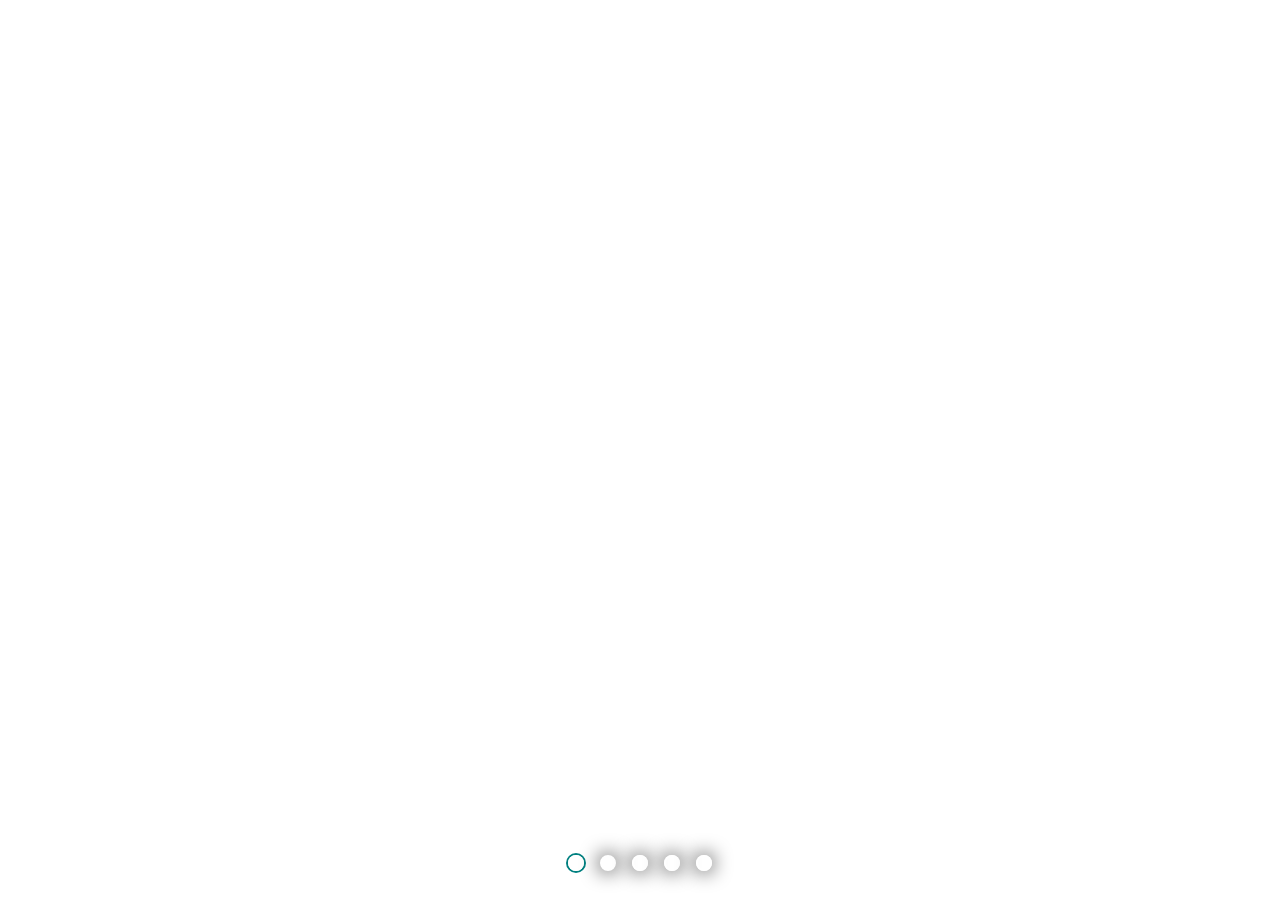
<file: slide.html>
<!DOCTYPE html>
<html lang="en">
<head>
    <meta charset="UTF-8">
    <meta name="viewport" content="width=device-width, initial-scale=1.0">
    <title>Document</title>
    <link rel="stylesheet" href="./src/css/style3.css">
</head>
<body>
    <input type="radio" id="trigger1" name="slider" checked autofocus autoplay loop>
<label for="trigger1"><span class="sr-only">Slide 1 of 5. A photo of a mountain pass with a winding path along the river and a view of distant mountains hiding in the mist.</span></label>
<div class="slide bg1"></div>

<input type="radio" id="trigger2" name="slider" checked autofocus>
<label for="trigger2"><span class="sr-only">Slide 2 of 5. A photo of a bird eating sunflower seeds from an open hand.</span></label>
<div class="slide bg2"></div>

<input type="radio" id="trigger3" name="slider">
<label for="trigger3"><span class="sr-only">Slide 3 of 5. A photo of a concrete bridge over the river with high voltage power lines on both banks.</span></label>
<div class="slide bg3"></div>

<input type="radio" id="trigger4" name="slider">
<label for="trigger4"><span class="sr-only">Slide 4 of 5. A photo of a lake surrounded by the forest with mountains in the background.</span></label>
<div class="slide bg4"></div>

<input type="radio" id="trigger5" name="slider">
<label for="trigger5"><span class="sr-only">Slide 5 of 5. A photo of a forest.</span></label>
<div class="slide bg5"></div>

</body>
<script src="https://code.jquery.com/jquery-3.6.0.min.js"></script>
<script src="./src/js/slide.js"></script>
</html>
</file>
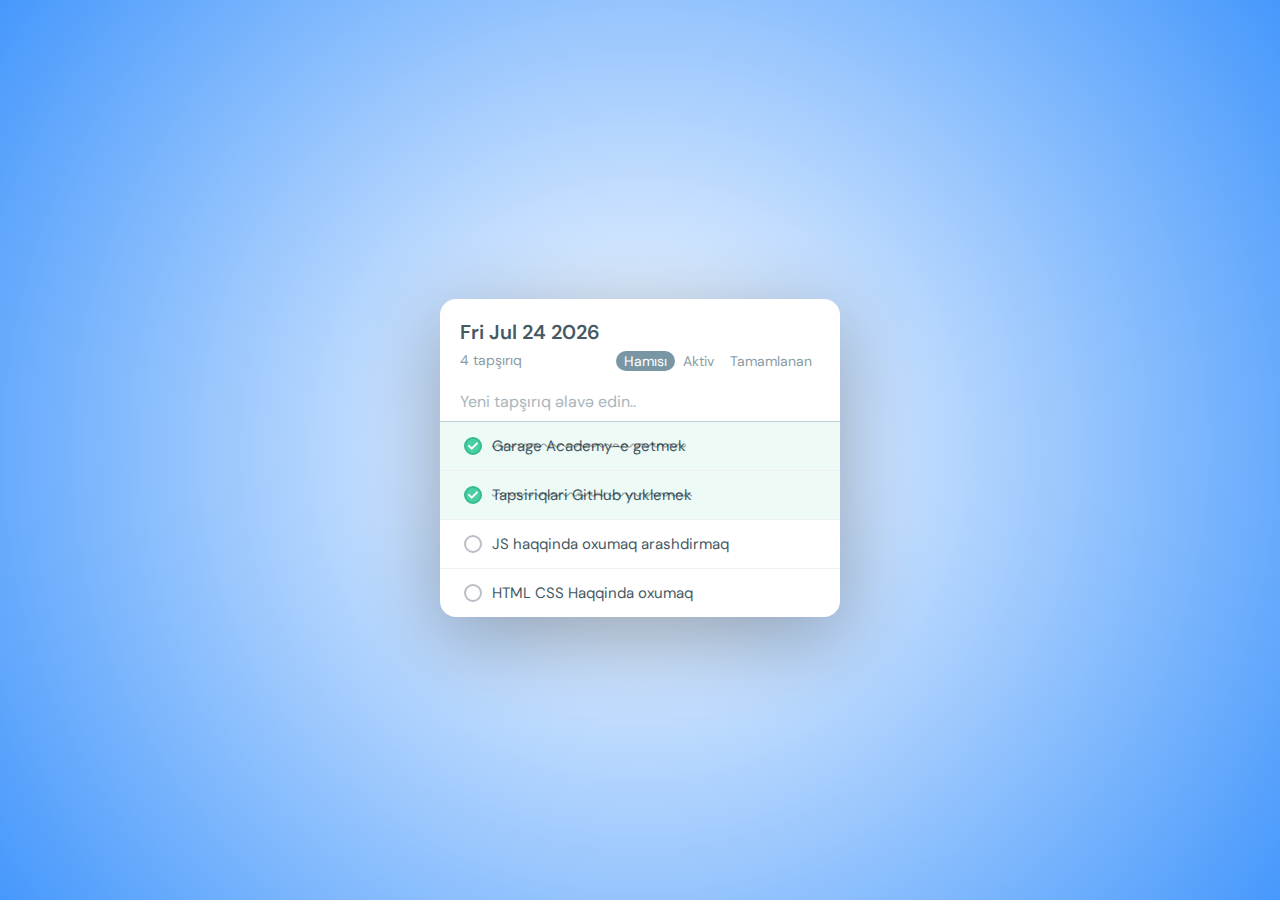
<file: todo.html>
<!DOCTYPE html>
<html lang="en">

<head>
  <meta charset="utf-8" />
  <title>ToDo List app</title>
  <link rel="stylesheet" href="./src/css/style2.css">
  <meta name="viewport" content="width=device-width, initial-scale=1, minimum-scale=1, maximum-scale=1" />
</head>
<body>

</body>
<script src="./src/js/todoapp.js"></script>
</html>
</file>
<file: src/css/style3.css>
body, html {
  padding: 0;
  margin: 0;
  width: 100%;
  height: 100%;
  text-align: center;
  overflow: hidden;
  -webkit-user-select: none;
     -moz-user-select: none;
          user-select: none;
}

.sr-only {
  position: absolute;
  pointer-events: none;
  width: 1px;
  height: 1px;
  overflow: hidden;
  color: transparent;
}

input {
  position: absolute;
  opacity: 0;
  margin-top: 95vh;
  cursor: pointer;
}

label {
  display: inline-block;
  width: 12px;
  height: 12px;
  border: solid 2px white;
  border-radius: 999px;
  background-color: transparent;
  margin: 95vh 6px 0 6px;
  z-index: 2;
  cursor: pointer;
  transition-duration: 0.4s;
  box-shadow: 0 0 20px 0 #000;
}

input:checked + label {
  background-color: white;
}

input + label::after {
  content: "";
  background-image: url("data:image/svg+xml,%3Csvg xmlns='http://www.w3.org/2000/svg' viewBox='0 0 256 512' width='100' style='fill:white'%3E%3Cpath d='M31.7 239l136-136c9.4-9.4 24.6-9.4 33.9 0l22.6 22.6c9.4 9.4 9.4 24.6 0 33.9L127.9 256l96.4 96.4c9.4 9.4 9.4 24.6 0 33.9L201.7 409c-9.4 9.4-24.6 9.4-33.9 0l-136-136c-9.5-9.4-9.5-24.6-.1-34z' /%3E%3C/svg%3E");
  background-repeat: no-repeat;
  background-position: center 55%;
  background-size: 80px 80px;
  line-height: 100vh;
  transition: background-size 200ms;
  position: absolute;
  color: white;
  height: calc(95vh - 12px);
  width: 80px;
  top: 0;
  left: 0;
  z-index: 20;
}

input + label:hover::after {
  background-size: 90px 90px;
}

input:checked + label::after {
  background-image: none;
  width: 100vw;
  left: 0;
  z-index: 10;
}

input:checked + label + .slide ~ input + label::after {
  display: none;
}

input:checked + label + .slide + input + label::after {
  background-image: url("data:image/svg+xml,%3Csvg xmlns='http://www.w3.org/2000/svg' viewBox='0 0 256 512' width='100' fill='white'%3E%3Cpath d='M224.3 273l-136 136c-9.4 9.4-24.6 9.4-33.9 0l-22.6-22.6c-9.4-9.4-9.4-24.6 0-33.9l96.4-96.4-96.4-96.4c-9.4-9.4-9.4-24.6 0-33.9L54.3 103c9.4-9.4 24.6-9.4 33.9 0l136 136c9.5 9.4 9.5 24.6.1 34z' /%3E%3C/svg%3E");
  display: block;
  width: 80px;
  right: 0;
  left: auto;
}

input:focus + label {
  box-shadow: 0 0 0 2px teal, 0 0 18px white;
}

.slide {
  position: absolute;
  background-position: center;
  background-size: cover;
  background-repeat: no-repeat;
  width: 100%;
  height: 100%;
  top: 0;
  left: 0;
  z-index: -1;
  transform: translateX(-100%);
  transition-duration: 0.4s;
  opacity: 1;
}

input:checked ~ .slide {
  transform: translateX(100%);
}

input:checked + label + .slide {
  transform: translateX(0);
  opacity: 1;
}

.bg1 {
  background-image: url(https://images.unsplash.com/photo-1422806310414-91469fe4977e?ixlib=rb-0.3.5&q=85&fm=jpg&crop=entropy&cs=srgb&ixid=eyJhcHBfaWQiOjE0NTg5fQ&s=114e7a73b2385128045a5555b981e939);
}

.bg2 {
  background-image: url(https://images.unsplash.com/photo-1490020641477-3b0e96306b9a?ixlib=rb-0.3.5&q=85&fm=jpg&crop=entropy&cs=srgb&ixid=eyJhcHBfaWQiOjE0NTg5fQ&s=d8358f021c68f49335fe44b10f70b700);
}

.bg3 {
  background-image: url(https://images.unsplash.com/photo-1512529111457-3e8a595ef8e9?ixlib=rb-0.3.5&q=85&fm=jpg&crop=entropy&cs=srgb&ixid=eyJhcHBfaWQiOjE0NTg5fQ&s=9b3ab76b65a358830d60ca43be76f2e1);
}

.bg4 {
  background-image: url(https://images.unsplash.com/photo-1504700610630-ac6aba3536d3?ixlib=rb-0.3.5&q=85&fm=jpg&crop=entropy&cs=srgb&ixid=eyJhcHBfaWQiOjE0NTg5fQ&s=92d2cae094fb24e5266221828ee251e2);
}

.bg5 {
  background-image: url(https://images.unsplash.com/reserve/wPCyys8TPCHY3GXm2N2D_ssp_inthewoods_1.jpg?ixlib=rb-0.3.5&q=85&fm=jpg&crop=entropy&cs=srgb&ixid=eyJhcHBfaWQiOjE0NTg5fQ&s=654d988a19f43ca9ac27f2eacbe2a554);
}/*# sourceMappingURL=style3.css.map */
</file>
<file: src/css/style2.css>
@import url("https://fonts.googleapis.com/css?family=DM+Sans:400,500,700&display=swap");
* {
  box-sizing: border-box;
  outline: 0;
}

:root {
  --font: "DM Sans", sans-serif;
}

body {
  background-image: radial-gradient(circle, rgb(255, 255, 255) 0%, rgb(70, 152, 252) 100%);
  background-attachment: fixed;
  display: flex;
  flex-direction: column;
  background-repeat: no-repeat;
  background-size: cover;
  padding: 20px;
  height: 100vh;
  overflow: hidden;
}

.app {
  max-width: 400px;
  width: 100%;
  margin: auto;
  background-color: #fff;
  font-family: var(--font);
  border-radius: 16px;
  font-size: 15px;
  overflow: hidden;
  color: #455963;
  box-shadow: 0 20px 80px rgba(0, 0, 0, 0.3);
}

.task-list {
  max-height: 60vh;
  overflow: auto;
}

.task-status {
  -webkit-appearance: none;
     -moz-appearance: none;
          appearance: none;
  width: 18px;
  height: 18px;
  cursor: pointer;
  border: 2px solid #bbbdc7;
  border-radius: 50%;
  background-color: #fff;
  margin-right: 10px;
  position: relative;
}

.task-status:checked {
  background-image: url("data:image/svg+xml;charset=UTF-8,%3csvg xmlns='http://www.w3.org/2000/svg' width='405.272' height='405.272'%3e%3cpath d='M393.401 124.425L179.603 338.208c-15.832 15.835-41.514 15.835-57.361 0L11.878 227.836c-15.838-15.835-15.838-41.52 0-57.358 15.841-15.841 41.521-15.841 57.355-.006l81.698 81.699L336.037 67.064c15.841-15.841 41.523-15.829 57.358 0 15.835 15.838 15.835 41.514.006 57.361z' fill='%23fff'/%3e%3c/svg%3e");
  background-size: 10px;
  background-color: #4acea3;
  border-color: #38bb90;
  background-repeat: no-repeat;
  background-position: center;
}

.task-delete {
  margin-left: 10px;
}

.task-item {
  display: flex;
  flex-wrap: wrap;
  align-items: center;
  padding: 12px 20px;
}

.task-item + .task-item {
  border-top: 1px solid #eef0f5;
}

.task-item:hover {
  background-color: #f6fbff;
}

.task-name {
  margin-right: auto;
  flex: 1;
  white-space: nowrap;
  overflow: hidden;
  text-overflow: ellipsis;
}

.task-item.is-completed > .task-name {
  -webkit-text-decoration: line-through wavy rgba(0, 0, 0, 0.3);
          text-decoration: line-through wavy rgba(0, 0, 0, 0.3);
}

.task-item.is-completed {
  background-color: rgba(74, 206, 163, 0.1);
}

.task-header-title {
  margin: 0;
  font-size: 20px;
  font-weight: 600;
  padding: 20px 20px 6px 20px;
}

.task-tools {
  display: flex;
  justify-content: space-between;
  flex-wrap: wrap;
  align-items: flex-start;
  padding: 0 20px;
}

.task-filter {
  border: 0;
  padding: 3px 8px;
  background: 0;
  font-size: 14px;
  line-height: 1;
  cursor: pointer;
  font-family: var(--font);
  color: #8a9ca5;
  border-radius: 20px;
}

.task-filter.is-active {
  background-color: #7996a5;
  color: #fff;
}

.task-count {
  color: #8a9ca5;
  font-size: 14px;
}

.task-form {
  display: flex;
  margin-top: 10px;
}

.task-input {
  flex: 1;
  font-size: 16px;
  font-family: var(--font);
  padding: 10px 20px;
  border: 0;
  box-shadow: 0 -1px 0 #e2e4ea inset;
  color: #455963;
}

.task-input::-moz-placeholder {
  color: #a8b5bb;
}

.task-input::placeholder {
  color: #a8b5bb;
}

.task-input:focus {
  box-shadow: 0 -1px 0 #bdcdd6 inset;
}

.task-button {
  display: none;
}

.task-delete {
  border: 0;
  width: 18px;
  height: 18px;
  padding: 0;
  overflow: hidden;
  background-color: transparent;
  background-image: url("data:image/svg+xml;charset=UTF-8,%3csvg fill='%23dc4771' xmlns='http://www.w3.org/2000/svg' viewBox='0 0 174.239 174.239'%3e%3cpath d='M87.12 0C39.082 0 0 39.082 0 87.12s39.082 87.12 87.12 87.12 87.12-39.082 87.12-87.12S135.157 0 87.12 0zm0 159.305c-39.802 0-72.185-32.383-72.185-72.185S47.318 14.935 87.12 14.935s72.185 32.383 72.185 72.185-32.384 72.185-72.185 72.185z'/%3e%3cpath d='M120.83 53.414c-2.917-2.917-7.647-2.917-10.559 0L87.12 76.568 63.969 53.414c-2.917-2.917-7.642-2.917-10.559 0s-2.917 7.642 0 10.559l23.151 23.153-23.152 23.154a7.464 7.464 0 000 10.559 7.445 7.445 0 005.28 2.188 7.437 7.437 0 005.28-2.188L87.12 97.686l23.151 23.153a7.445 7.445 0 005.28 2.188 7.442 7.442 0 005.28-2.188 7.464 7.464 0 000-10.559L97.679 87.127l23.151-23.153a7.465 7.465 0 000-10.56z'/%3e%3c/svg%3e");
  background-repeat: no-repeat;
  background-size: cover;
  cursor: pointer;
  display: none;
}

.task-item:hover > .task-delete {
  display: block;
}

.task-empty {
  height: 120px;
  display: flex;
  align-items: center;
  justify-content: center;
  background-image: url("data:image/svg+xml;charset=UTF-8,%3csvg fill='%23f4f4f4' xmlns='http://www.w3.org/2000/svg' viewBox='0 0 486.463 486.463'%3e%3cpath d='M243.225 333.382c-13.6 0-25 11.4-25 25s11.4 25 25 25c13.1 0 25-11.4 24.4-24.4.6-14.3-10.7-25.6-24.4-25.6z'/%3e%3cpath d='M474.625 421.982c15.7-27.1 15.8-59.4.2-86.4l-156.6-271.2c-15.5-27.3-43.5-43.5-74.9-43.5s-59.4 16.3-74.9 43.4l-156.8 271.5c-15.6 27.3-15.5 59.8.3 86.9 15.6 26.8 43.5 42.9 74.7 42.9h312.8c31.3 0 59.4-16.3 75.2-43.6zm-34-19.6c-8.7 15-24.1 23.9-41.3 23.9h-312.8c-17 0-32.3-8.7-40.8-23.4-8.6-14.9-8.7-32.7-.1-47.7l156.8-271.4c8.5-14.9 23.7-23.7 40.9-23.7 17.1 0 32.4 8.9 40.9 23.8l156.7 271.4c8.4 14.6 8.3 32.2-.3 47.1z'/%3e%3cpath d='M237.025 157.882c-11.9 3.4-19.3 14.2-19.3 27.3.6 7.9 1.1 15.9 1.7 23.8 1.7 30.1 3.4 59.6 5.1 89.7.6 10.2 8.5 17.6 18.7 17.6s18.2-7.9 18.7-18.2c0-6.2 0-11.9.6-18.2 1.1-19.3 2.3-38.6 3.4-57.9.6-12.5 1.7-25 2.3-37.5 0-4.5-.6-8.5-2.3-12.5-5.1-11.2-17-16.9-28.9-14.1z'/%3e%3c/svg%3e");
  background-repeat: no-repeat;
  background-position: center;
  font-weight: 500;
  font-size: 18px;
  background-size: 80px;
}

@media (max-width: 600px) {
  .task-delete {
    display: block;
  }
}/*# sourceMappingURL=style2.css.map */
</file>
